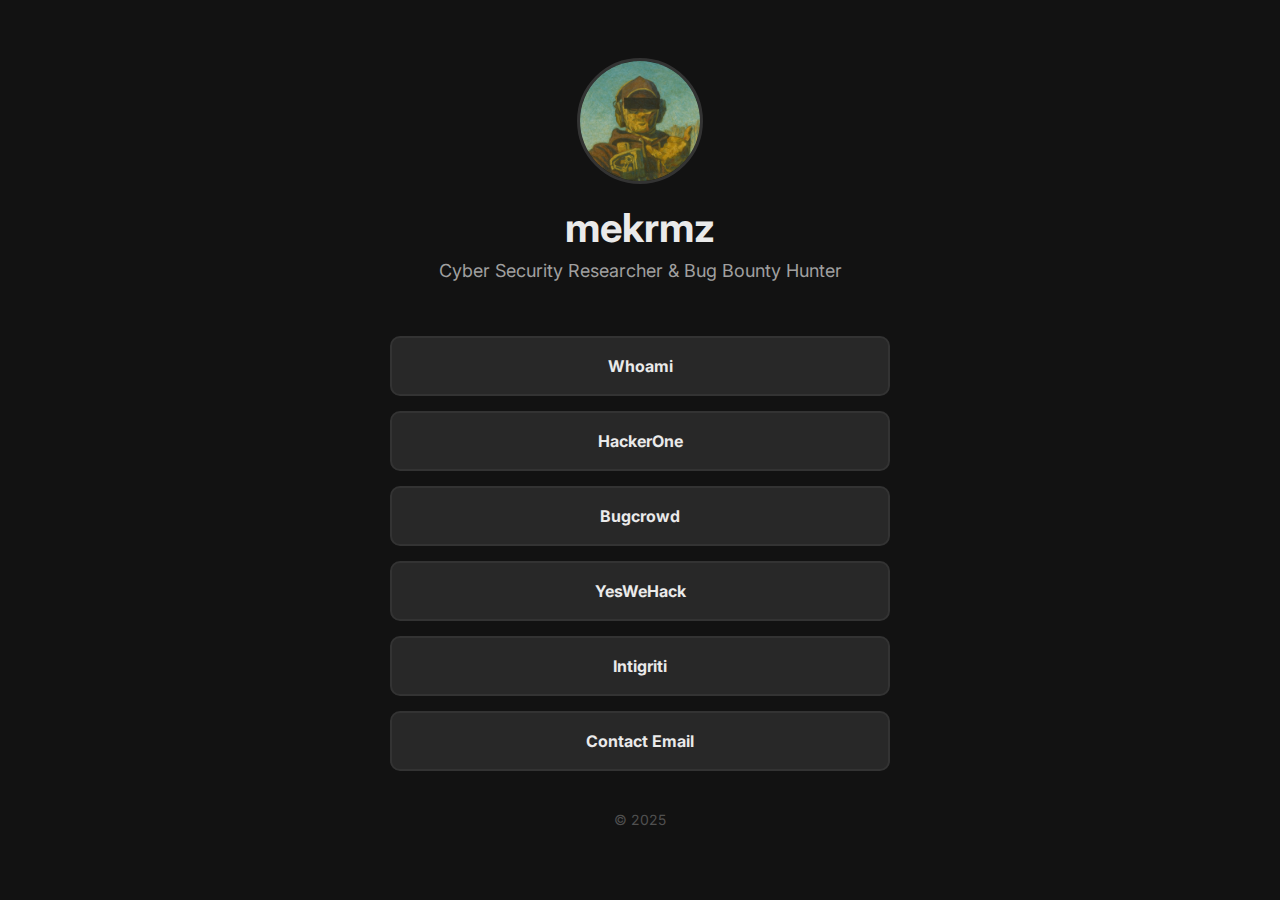
<file: index.html>
<!DOCTYPE html>
<html lang="tr">
<head>
    <meta charset="UTF-8">
    <meta name="viewport" content="width=device-width, initial-scale=1.0">
    <title>mekrmz</title>
    <link rel="icon" type="image/png" href="image/image-1.jpg">
    <link rel="preconnect" href="https://fonts.googleapis.com">
    <link rel="preconnect" href="https://fonts.gstatic.com" crossorigin>
    <link href="https://fonts.googleapis.com/css2?family=Inter:wght@400;700&display=swap" rel="stylesheet">
    <link rel="stylesheet" href="https://cdnjs.cloudflare.com/ajax/libs/font-awesome/6.5.2/css/all.min.css" integrity="sha512-SnH5WK+bZxgPHs44uWIX+LLJAJ9/2PkPKZ5QiAj6Ta86w+fsb2TkcmfRyVX3pBnMFcV7oQPJkl9QevSCWr3W6A==" crossorigin="anonymous" referrerpolicy="no-referrer" />
    <link rel="stylesheet" href="style.css">

</head>
<body>

    <div class="container">

        <img src="image/image.jpg" class="profile-pic">

        <h1>mekrmz</h1>

        <p class="bio">Cyber Security Researcher & Bug Bounty Hunter</p>
        
        <div class="social-icons">
            <a href="https://x.com/mekrmz" target="_blank" title="Twitter"><i class="fa-brands fa-x-twitter"></i></a>
            <a href="https://www.linkedin.com/" target="_blank" title="LinkedIn"><i class="fa-brands fa-linkedin"></i></a>
            <a href="https://medium.com/@mekrmz" target="_blank" title="Medium"><i class="fa-brands fa-medium"></i></a>
            <a href="https://github.com/mekrmz" target="_blank" title="GitHub"><i class="fa-brands fa-github"></i></a>
        </div>

        <div class="links">
            <a href="whoami.html"  class="link-button">Whoami</a>
            <a href="https://hackerone.com/mekrmz" target="_blank" class="link-button">HackerOne</a>
            <a href="https://bugcrowd.com/h/mekrmz" target="_blank" class="link-button">Bugcrowd</a>
            <a href="https://yeswehack.com/hunters/mekrmz" target="_blank" class="link-button">YesWeHack</a>
            <a href="https://app.intigriti.com/researcher/profile/mekrmz" target="_blank" class="link-button">Intigriti</a>
            <a href="mailto:mekrmz@tutamail.com " class="link-button">Contact Email</a>
        </div>
        
        <footer>
            <p>&copy; 2025 </p>
        </footer>

    </div>

</body>
</html>
</file>
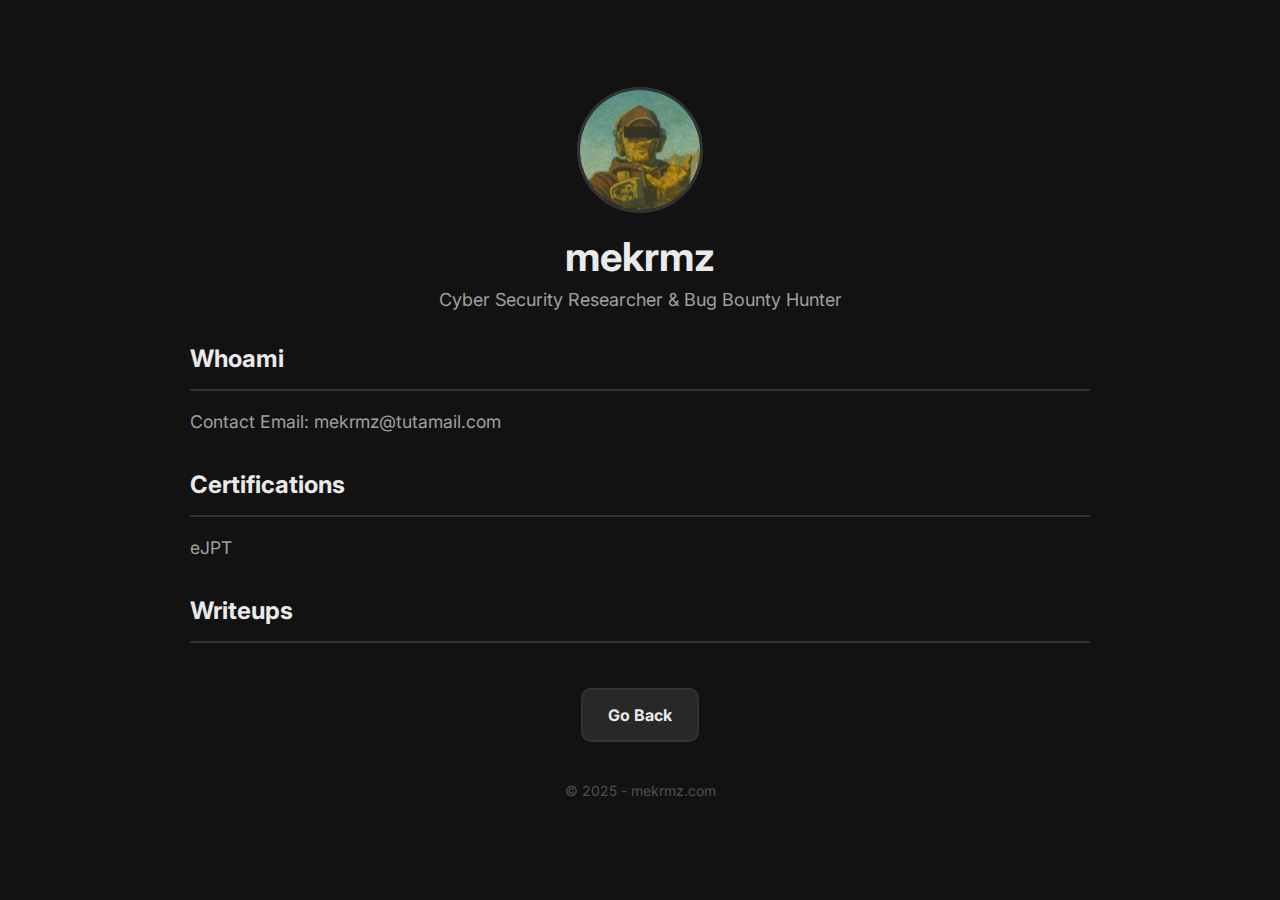
<file: whoami.html>
<!DOCTYPE html>
<html lang="tr">
<head>
    <meta charset="UTF-8">
    <meta name="viewport" content="width=device-width, initial-scale=1.0">
    <title>mekrmz whoami</title>
    <link rel="icon" type="image/png" href="image/image-1.jpg">
    <link rel="preconnect" href="https://fonts.googleapis.com">
    <link rel="preconnect" href="https://fonts.gstatic.com" crossorigin>
    <link href="https://fonts.googleapis.com/css2?family=Inter:wght@400;700&display=swap" rel="stylesheet">
    <link rel="stylesheet" href="https://cdnjs.cloudflare.com/ajax/libs/font-awesome/6.5.2/css/all.min.css" integrity="sha512-SnH5WK+bZxgPHs44uWIX+LLJAJ9/2PkPKZ5QiAj6Ta86w+fsb2TkcmfRyVX3pBnMFcV7oQPJkl9QevSCWr3W6A==" crossorigin="anonymous" referrerpolicy="no-referrer" />
    <link rel="stylesheet" href="style.css">

</head>
<body>

    <div class="container whoami-page">

        <img src="image/image.jpg" alt="Profil Resmi" class="profile-pic">

        <h1>mekrmz</h1>
        
        <p class="bio">Cyber Security Researcher & Bug Bounty Hunter</p>

        <div class="whoami-content">
            <h2>Whoami</h2>
             <p>
                Contact Email: mekrmz@tutamail.com
            </p>
        </div>

        <div class="whoami-content">
            <h2>Certifications</h2>
            <p>
                eJPT
            </p>
        </div>

        <div class="whoami-content">
            <h2>Writeups</h2>
          
        </div>

        <a href="https://mekrmz.github.io/" class="back-button"><i class="fas fa-arrow-left"></i> Go Back </a>
        
        <footer>
            <p>&copy; 2025 - mekrmz.com </p>
        </footer>

    </div>

</body>
</html>
</file>
<file: style.css>
body {
    background-color: #121212; 
    color: #EAEAEA; 
    font-family: 'Inter', sans-serif; 
    display: flex;
    justify-content: center;
    align-items: center;
    min-height: 100vh;
    margin: 0;
    padding: 20px;
    box-sizing: border-box;
}

.container {
    width: 100%;
    max-width: 500px; 
    text-align: center;
}

.container.whoami-page {
    max-width: 900px;
}

.profile-pic {
    width: 120px;
    height: 120px;
    border-radius: 50%; 
    border: 3px solid #333;
    object-fit: cover; 
    margin-bottom: 15px;
}

h1 {
    font-size: 2.5rem; 
    margin: 0;
    font-weight: 700;
}

footer {
    margin-top: 40px;
    color: #505050;
    font-size: 0.875rem; 
}



.bio {
    font-size: 1.125rem;
    color: #A0A0A0; 
    margin-top: 8px;
    margin-bottom: 25px;
}

.links {
    display: flex;
    flex-direction: column;
    gap: 15px;
}

.link-button {
    background-color: #282828;
    color: #EAEAEA;
    text-decoration: none;
    padding: 18px 20px;
    border-radius: 10px;
    font-size: 1rem; 
    font-weight: 700;
    transition: all 0.2s ease-in-out; 
    border: 2px solid #333;
}

.link-button:hover {
    background-color: #333;
    transform: scale(1.03);
    cursor: pointer;
}

.social-icons {
    margin-bottom: 30px;
    display: flex;
    justify-content: center;
    gap: 25px;
}

.social-icons a {
    color: #A0A0A0;
    font-size: 1.75rem;
    text-decoration: none;
    transition: all 0.2s ease-in-out;
}

.social-icons a:hover {
    color: #EAEAEA;
    transform: scale(1.15);
}



.whoami-content {
    text-align: left;
    margin-top: 30px;
    color: #A0A0A0;
    font-size: 1.1rem;
    line-height: 1.6;
}

.whoami-content h2 {
    color: #EAEAEA;
    font-size: 1.5rem;
    margin-bottom: 15px;
    border-bottom: 2px solid #333;
    padding-bottom: 10px;
}

.whoami-content p {
    margin-bottom: 15px;
}

.back-button {
    display: inline-block;
    background-color: #282828;
    color: #EAEAEA;
    text-decoration: none;
    padding: 15px 25px;
    border-radius: 10px;
    font-size: 1rem; 
    font-weight: 700;
    transition: all 0.2s ease-in-out; 
    border: 2px solid #333;
    margin-top: 30px;
}

.back-button:hover {
    background-color: #333;
    transform: scale(1.03);
    cursor: pointer;
}
.custom-link {
  color: #FFFFFF;
}
</file>
